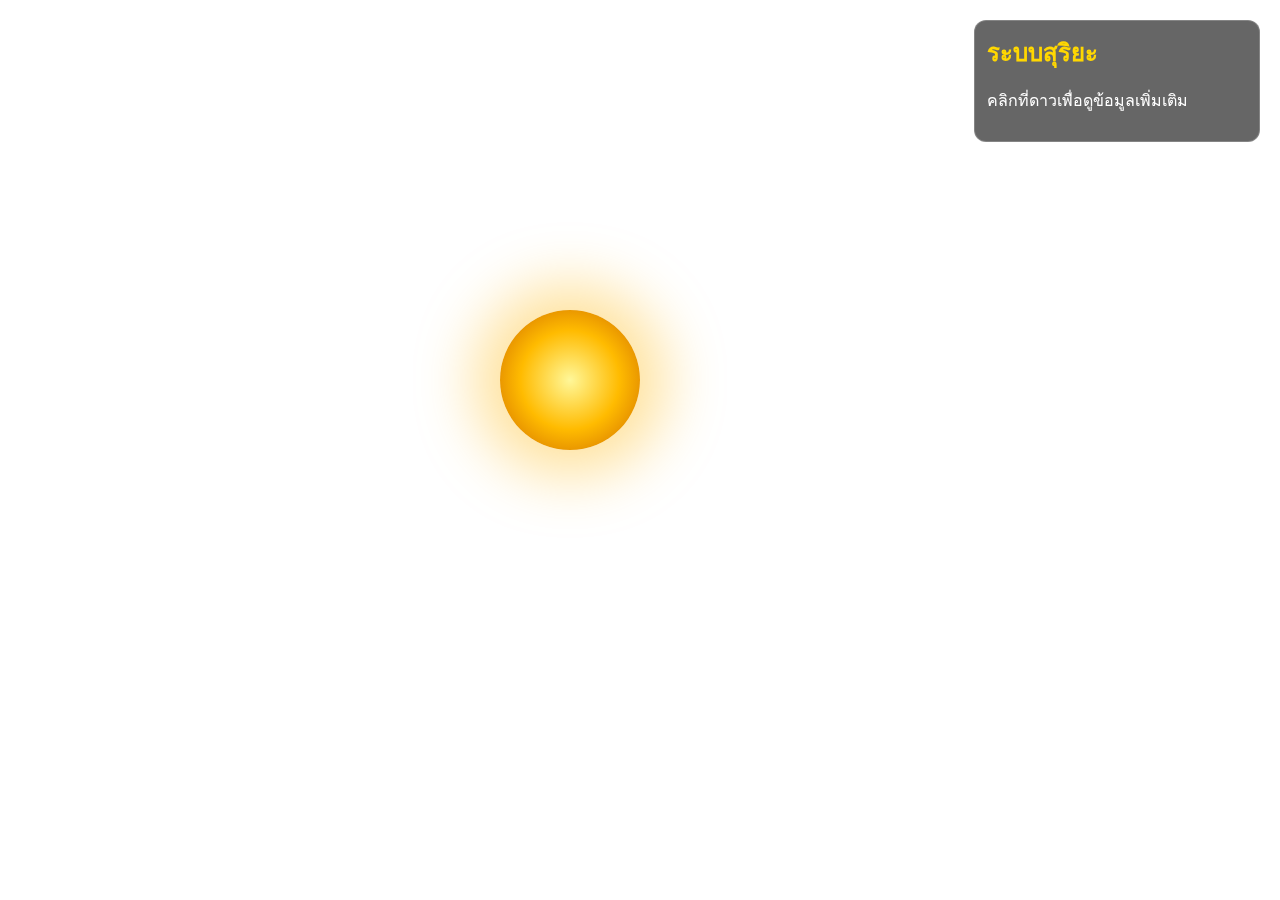
<file: index.html>
<!DOCTYPE html>
<html lang="th">
<head>
  <meta charset="UTF-8">
  <title>ระบบสุริยะหมุนรอบดวงอาทิตย์</title>
  <link rel="stylesheet" href="style.css">
</head>
<body>
  <div class="sun" id="sun"></div>

  <!-- ดาว -->
  <div class="planet mercury" id="mercury"></div>
  <div class="planet venus" id="venus"></div>
  <div class="planet earth" id="earth"></div>
  <div class="planet mars" id="mars"></div>
  <div class="planet jupiter" id="jupiter"></div>
  <div class="planet saturn" id="saturn"></div>
  <div class="planet uranus" id="uranus"></div>
  <div class="planet neptune" id="neptune"></div>

  <canvas id="orbitCanvas"></canvas>

  <div class="info-box" id="info-box">
    <h2>ระบบสุริยะ</h2>
    <p>คลิกที่ดาวเพื่อดูข้อมูลเพิ่มเติม</p>
  </div>

  <script src="script.js"></script>
</body>
</html>
</file>
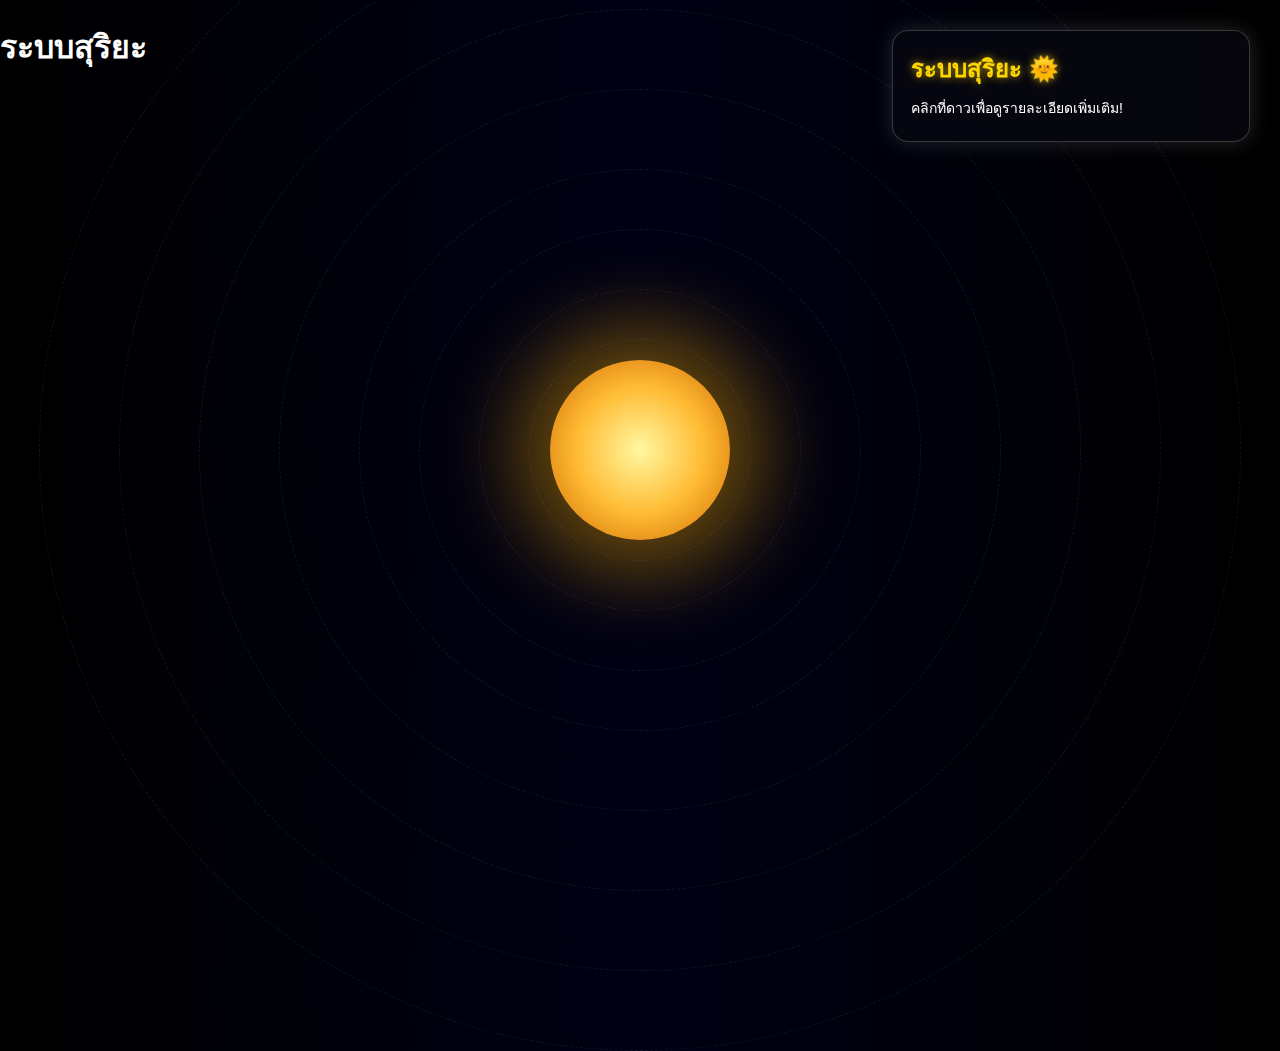
<file: solar.html>
<!DOCTYPE html>
<html lang="th">
<head>
<meta charset="UTF-8">
<title>ระบบสุริยะ</title>
<h1>ระบบสุริยะ</h1>
<style>
  body {
    margin: 0;
    overflow: hidden;
    background: radial-gradient(circle at center, #000015, #000);
    font-family: "Prompt", sans-serif;
    color: rgb(255, 255, 255);
    background-color: #000;
  }

  /* ดวงอาทิตย์ */
  .sun {
    position: absolute;
    top: 50%;
    left: 50%;
    width: 180px;
    height: 180px;
    background: radial-gradient(circle, #fff8a0, #ffbb33, #cc6600);
    border-radius: 50%;
    box-shadow: 0 0 80px 35px rgba(255,180,0,0.4);
    transform: translate(-50%, -50%);
    z-index: 10;
  }

  /* วงโคจร */
  .orbit {
    position: absolute;
    top: 50%;
    left: 50%;
    border: 1px dashed rgba(255,255,255,0.08);
    border-radius: 50%;
    transform: translate(-50%, -50%);
  }

  /* ดาว */
  .planet {
    position: absolute;
    border-radius: 50%;
    background-size: cover;
    background-position: center;
    cursor: pointer;
    transition: transform 0.2s;
  }

  .planet:hover {
    transform: scale(1.2);
  }

  /* ขนาดและภาพของดาว */
  .mercury { width: 24px; height: 24px; background-image: url('https://upload.wikimedia.org/wikipedia/commons/4/4a/Mercury_in_true_color.jpg'); }
  .venus   { width: 34px; height: 34px; background-image: url('https://upload.wikimedia.org/wikipedia/commons/e/e5/Venus-real_color.jpg'); }
  .earth   { width: 36px; height: 36px; background-image: url('https://upload.wikimedia.org/wikipedia/commons/9/97/The_Earth_seen_from_Apollo_17.jpg'); }
  .mars    { width: 30px; height: 30px; background-image: url('https://upload.wikimedia.org/wikipedia/commons/0/02/OSIRIS_Mars_true_color.jpg'); }
  .jupiter { width: 90px; height: 90px; background-image: url('https://upload.wikimedia.org/wikipedia/commons/e/e2/Jupiter.jpg'); }
  .saturn  { width: 80px; height: 80px; background-image: url('https://upload.wikimedia.org/wikipedia/commons/c/c7/Saturn_during_Equinox.jpg'); }
  .uranus  { width: 50px; height: 50px; background-image: url('https://upload.wikimedia.org/wikipedia/commons/3/3d/Uranus2.jpg'); }
  .neptune { width: 50px; height: 50px; background-image: url('https://upload.wikimedia.org/wikipedia/commons/5/56/Neptune_Full.jpg'); }

  /* กล่องข้อมูลแบบ glass */
  .info-box {
    position: fixed;
    right: 30px;
    top: 30px;
    width: 320px;
    background: rgba(10, 10, 20, 0.6);
    border: 1px solid rgba(255,255,255,0.2);
    border-radius: 16px;
    padding: 18px;
    color: white;
    backdrop-filter: blur(10px);
    box-shadow: 0 0 20px rgba(255,255,255,0.15);
    transition: 0.3s;
  }

  .info-box:hover {
    box-shadow: 0 0 30px rgba(255,255,255,0.25);
  }

  .info-box h2 {
    color: #ffd700;
    text-shadow: 0 0 8px rgba(255,215,0,0.7);
    margin: 0 0 10px;
  }

  .planet-image {
    width: 100%;
    border-radius: 12px;
    margin-bottom: 10px;
    box-shadow: 0 0 10px rgba(255,255,255,0.2);
  }

  .info-box p {
    margin: 4px 0;
    font-size: 14px;
    line-height: 1.5;
  }

  .info-box b {
    color: #ffd700;
  }
</style>
</head>
<body>
  <div class="sun"></div>

  <!-- วงโคจร -->
  <div class="orbit" style="width:220px; height:220px;"></div>
  <div class="orbit" style="width:320px; height:320px;"></div>
  <div class="orbit" style="width:440px; height:440px;"></div>
  <div class="orbit" style="width:560px; height:560px;"></div>
  <div class="orbit" style="width:720px; height:720px;"></div>
  <div class="orbit" style="width:880px; height:880px;"></div>
  <div class="orbit" style="width:1040px; height:1040px;"></div>
  <div class="orbit" style="width:1200px; height:1200px;"></div>

  <!-- ดาว -->
  <div class="planet mercury" id="mercury"></div>
  <div class="planet venus" id="venus"></div>
  <div class="planet earth" id="earth"></div>
  <div class="planet mars" id="mars"></div>
  <div class="planet jupiter" id="jupiter"></div>
  <div class="planet saturn" id="saturn"></div>
  <div class="planet uranus" id="uranus"></div>
  <div class="planet neptune" id="neptune"></div>

  <div class="info-box" id="info-box">
    <h2>ระบบสุริยะ 🌞</h2>
    <p>คลิกที่ดาวเพื่อดูรายละเอียดเพิ่มเติม!</p>
  </div>

  <script>
    const centerX = window.innerWidth / 2;
    const centerY = window.innerHeight / 2;
    const infoBox = document.getElementById('info-box');

    const planets = [
      { id: 'mercury', name: 'ดาวพุธ', radius: 110, speed: 0.008, desc: 'ดาวเคราะห์ที่ใกล้ดวงอาทิตย์ที่สุด มีพื้นผิวเต็มไปด้วยหลุมอุกกาบาต', 
        size: 'เส้นผ่านศูนย์กลาง 4,879 กม.', moons: 'ไม่มี', temp: 'เฉลี่ย 167°C', image: 'https://upload.wikimedia.org/wikipedia/commons/4/4a/Mercury_in_true_color.jpg' },
      { id: 'venus', name: 'ดาวศุกร์', radius: 160, speed: 0.006, desc: 'ดาวเคราะห์ที่ร้อนที่สุด ปกคลุมด้วยเมฆกรดกำมะถัน', 
        size: '12,104 กม.', moons: 'ไม่มี', temp: '462°C', image: 'https://upload.wikimedia.org/wikipedia/commons/e/e5/Venus-real_color.jpg' },
      { id: 'earth', name: 'โลก 🌍', radius: 220, speed: 0.005, desc: 'ดาวเคราะห์แห่งชีวิต มีน้ำและชั้นบรรยากาศปกคลุม', 
        size: '12,742 กม.', moons: '1 ดวง (ดวงจันทร์)', temp: 'เฉลี่ย 15°C', image: 'https://upload.wikimedia.org/wikipedia/commons/9/97/The_Earth_seen_from_Apollo_17.jpg' },
      { id: 'mars', name: 'ดาวอังคาร', radius: 280, speed: 0.004, desc: 'ดาวสีแดงที่มีภูเขาไฟสูงที่สุดในระบบสุริยะ', 
        size: '6,779 กม.', moons: '2 ดวง (โฟบอส, ดีมอส)', temp: '-60°C', image: 'https://upload.wikimedia.org/wikipedia/commons/0/02/OSIRIS_Mars_true_color.jpg' },
      { id: 'jupiter', name: 'ดาวพฤหัสบดี', radius: 360, speed: 0.003, desc: 'ดาวเคราะห์ที่ใหญ่ที่สุด มีพายุขนาดมหึมา “จุดแดงใหญ่”', 
        size: '139,820 กม.', moons: 'มากกว่า 90 ดวง', temp: '-110°C', image: 'https://upload.wikimedia.org/wikipedia/commons/e/e2/Jupiter.jpg' },
      { id: 'saturn', name: 'ดาวเสาร์', radius: 460, speed: 0.0025, desc: 'ดาวที่มีวงแหวนสวยงามทำจากน้ำแข็งและหินอวกาศ', 
        size: '116,460 กม.', moons: 'มากกว่า 80 ดวง (เช่น ไททัน)', temp: '-140°C', image: 'https://upload.wikimedia.org/wikipedia/commons/c/c7/Saturn_during_Equinox.jpg' },
      { id: 'uranus', name: 'ดาวยูเรนัส', radius: 560, speed: 0.002, desc: 'หมุนเอียงเกือบ 90° ทำให้มีฤดูกาลสุดขั้ว', 
        size: '50,724 กม.', moons: '27 ดวง', temp: '-195°C', image: 'https://upload.wikimedia.org/wikipedia/commons/3/3d/Uranus2.jpg' },
      { id: 'neptune', name: 'ดาวเนปจูน', radius: 660, speed: 0.0015, desc: 'ดาวเคราะห์ที่ไกลที่สุด ลมแรงที่สุดในระบบสุริยะ', 
        size: '49,244 กม.', moons: '14 ดวง (ใหญ่สุดคือไทรทัน)', temp: '-200°C', image: 'https://upload.wikimedia.org/wikipedia/commons/5/56/Neptune_Full.jpg' }
    ];

    planets.forEach(p => p.angle = Math.random() * Math.PI * 2);

    function animate() {
      planets.forEach(p => {
        const el = document.getElementById(p.id);
        p.angle += p.speed;
        const x = centerX + p.radius * Math.cos(p.angle);
        const y = centerY + p.radius * Math.sin(p.angle);
        el.style.left = (x - el.offsetWidth / 2) + "px";
        el.style.top = (y - el.offsetHeight / 2) + "px";
      });
      requestAnimationFrame(animate);
    }
    animate();

    planets.forEach(p => {
      const el = document.getElementById(p.id);
      el.addEventListener("click", () => {
        infoBox.innerHTML = `
          <img src="${p.image}" class="planet-image" alt="${p.name}">
          <h2>${p.name}</h2>
          <p>${p.desc}</p>
          <p><b>ขนาด:</b> ${p.size}</p>
          <p><b>จำนวนดวงจันทร์:</b> ${p.moons}</p>
          <p><b>อุณหภูมิเฉลี่ย:</b> ${p.temp}</p>
          <p><b>ระยะจากดวงอาทิตย์:</b> ${(p.radius * 1.5).toFixed(0)} ล้านกม.</p>
          <p><b>ความเร็วโคจร:</b> ${(p.speed * 1000).toFixed(2)} หน่วยจำลอง</p>
        `;
      });
    });
  </script>
</body>
</html>
</file>
<file: style.css>
body {
  margin: 0;
  overflow: hidden;
  background: radial-gradient(circle at center, #000010, #000);
  font-family: "Prompt", sans-serif;
}

/* ดวงอาทิตย์ */
.sun {
  position: absolute;
  top: 50%;
  left: 50%;
  width: 140px;
  height: 140px;
  background: radial-gradient(circle, #fff799, #ffbb00, #cc6600);
  border-radius: 50%;
  box-shadow: 0 0 60px 25px rgba(255,180,0,0.4);
  transform: translate(-50%, -50%);
  z-index: 10;
}

/* ดาวเคราะห์ */
.planet {
  position: absolute;
  border-radius: 50%;
  background-size: cover;
  background-position: center;
  cursor: pointer;
}

.mercury { width: 18px; height: 18px; background-image: url('https://upload.wikimedia.org/wikipedia/commons/4/4a/Mercury_in_true_color.jpg'); }
.venus   { width: 26px; height: 26px; background-image: url('https://upload.wikimedia.org/wikipedia/commons/e/e5/Venus-real_color.jpg'); }
.earth   { width: 30px; height: 30px; background-image: url('https://upload.wikimedia.org/wikipedia/commons/9/97/The_Earth_seen_from_Apollo_17.jpg'); }
.mars    { width: 22px; height: 22px; background-image: url('https://upload.wikimedia.org/wikipedia/commons/0/02/OSIRIS_Mars_true_color.jpg'); }
.jupiter { width: 70px; height: 70px; background-image: url('https://upload.wikimedia.org/wikipedia/commons/e/e2/Jupiter.jpg'); }
.saturn  { width: 60px; height: 60px; background-image: url('https://upload.wikimedia.org/wikipedia/commons/c/c7/Saturn_during_Equinox.jpg'); }
.uranus  { width: 36px; height: 36px; background-image: url('https://upload.wikimedia.org/wikipedia/commons/3/3d/Uranus2.jpg'); }
.neptune { width: 36px; height: 36px; background-image: url('https://upload.wikimedia.org/wikipedia/commons/5/56/Neptune_Full.jpg'); }

.info-box {
  position: fixed;
  right: 20px;
  top: 20px;
  width: 260px;
  background: rgba(0,0,0,0.6);
  border: 1px solid rgba(255,255,255,0.2);
  border-radius: 12px;
  padding: 12px;
  color: white;
  z-index: 20;
}

.info-box h2 {
  color: #ffd700;
  margin: 0 0 6px;
}

canvas {
  position: absolute;
  top: 0;
  left: 0;
  pointer-events: none;
}
</file>
